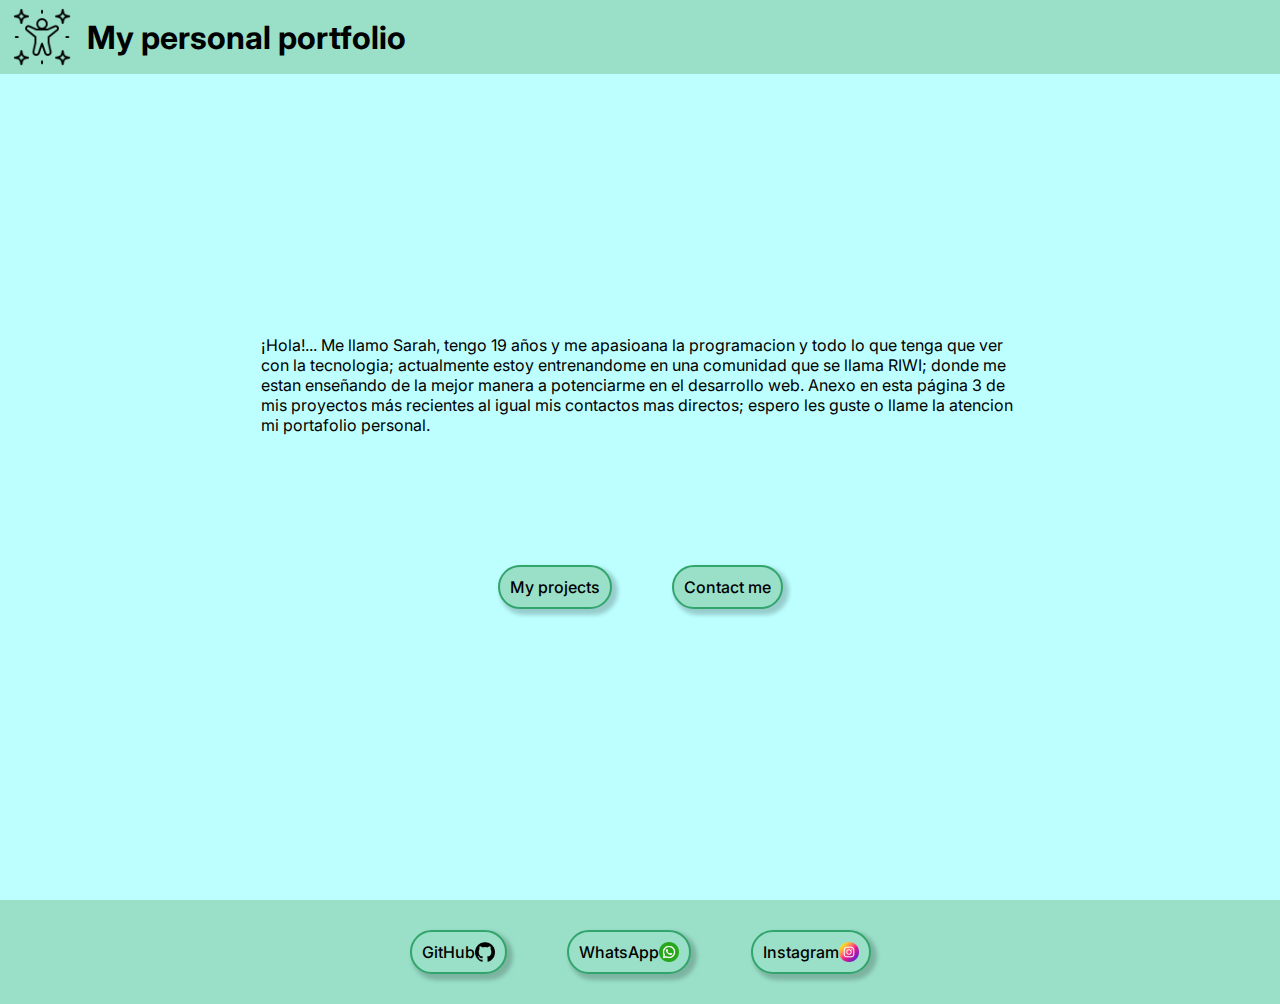
<file: index.html>
<!DOCTYPE html>
<html lang="en">
<head>
    <meta charset="UTF-8">
    <meta name="viewport" content="width=device-width, initial-scale=1.0">
    <title>Sarah's personal portfolio</title>
    <link rel="stylesheet" href="./styles.css">
    <link rel="stylesheet" href="https://fonts.googleapis.com/css2?family=Dancing+Script:wght@400..700&family=Inter:ital,opsz,wght@0,14..32,100..900;1,14..32,100..900&family=Kirang+Haerang&family=Playfair+Display:ital,wght@0,400..900;1,400..900&display=swap" rel="stylesheet">
<body>
    <main>

        <header>
            
            <img class="iconos" src="./img/persona.png" alt="Imagen de persona/logo" width="60px" height="60px">
            <h1 class="title">My personal portfolio</h1>

        </header>
            
        <section class="total_pg">

            <div class="presentation_button">

                <p class="presentation">¡Hola!... Me llamo Sarah, tengo 19 años y me apasioana la programacion y todo lo que tenga que ver con la tecnologia; actualmente estoy entrenandome en una comunidad que se llama RIWI; donde me estan enseñando de la mejor manera a potenciarme en el desarrollo web. Anexo en esta página 3 de mis proyectos más recientes al igual mis contactos mas directos; espero les guste o llame la atencion mi portafolio personal.  </p>
                
                <div class="ubication_button">

                    <a class="button" href="./project_1.html">My projects</a>
                    <a class="button" href="./contact_me.html">Contact me</a>

                </div>
            
            </div>
        
        </section>

        <footer>
            <!--enlaces de redes sociales-->
            <a class="button" href="https://github.com/Sarahorianna2006">GitHub<img src="./img/github(1).png" alt="Logo GitHub" width="20"></a>
            <a class="button" href="https://wa.me/qr/H3SACYQAZS2XH1">WhatsApp <img src="./img/whatsapp.png" alt="Logo WhatsApp" width="20"></a>
            <a class="button" href="https://www.instagram.com/sarahoph11/">Instagram <img src="./img/instagram.png" alt="Logo Instagram" width="20" ></a>

        </footer>

    </main>

</body>
</html>
</file>
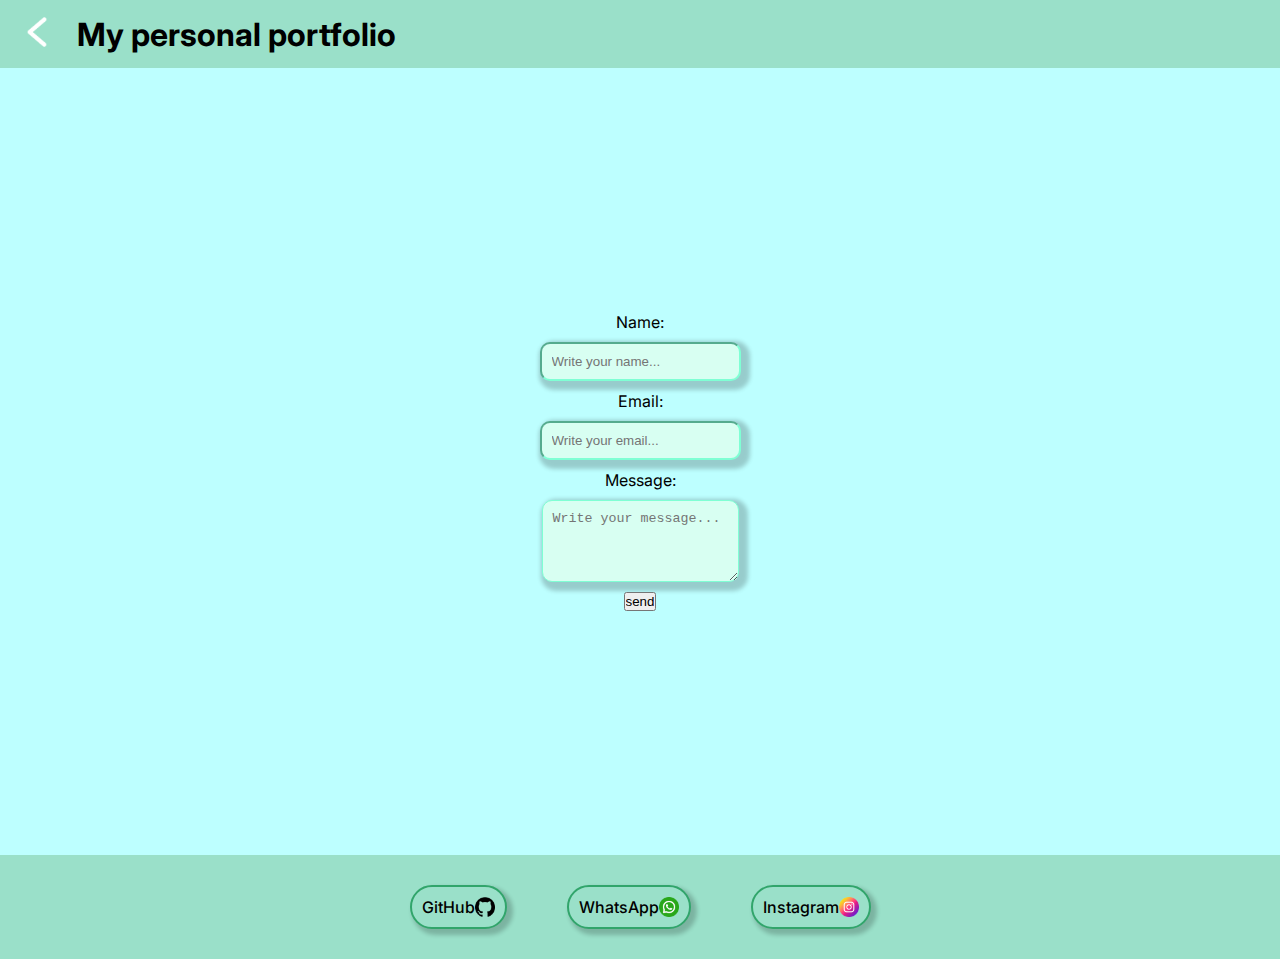
<file: contact_me.html>
<!DOCTYPE html>
<html lang="en">
<head>
    <meta charset="UTF-8">
    <meta name="viewport" content="width=device-width, initial-scale=1.0">
    <title>Sarah's personal portfolio</title>
    <link rel="stylesheet" href="./styles.css">
    <link rel="stylesheet" href="https://fonts.googleapis.com/css2?family=Dancing+Script:wght@400..700&family=Inter:ital,opsz,wght@0,14..32,100..900;1,14..32,100..900&family=Kirang+Haerang&family=Playfair+Display:ital,wght@0,400..900;1,400..900&display=swap" rel="stylesheet">
</head>
<body>

    <main class="total_content">
        
        <header>

            <a class="iconos" href="./index.html"><img src="./img/flecha_regreso.png" alt="Flecha de regreso" width="50px"></a>
            <h1 class="title">My personal portfolio</h1>
        
        </header>

        <section class="contact_content">

            <label for="Name">Name:</label>
            <input class="container_contact" type="text" id="name" placeholder="Write your name..." name="name" required>

            <label  class="email" for="email">Email:</label>
            <input class="container_contact" type="email" id="email" placeholder="Write your email..." name="email" required>

            <label  class="message" for="message">Message:</label>
            <textarea class="container_contact" name="message" id="message" placeholder="Write your message..." rows="4" required></textarea>

            <input class="send" type="submit" value="send">

        </section>

        <footer>
            
            <a class="button" href="https://github.com/Sarahorianna2006">GitHub<img src="./img/github(1).png" alt="Logo GitHub" width="20"></a>
            <a class="button" href="https://wa.me/qr/H3SACYQAZS2XH1">WhatsApp <img src="./img/whatsapp.png" alt="Logo WhatsApp" width="20"></a>
            <a class="button" href="https://www.instagram.com/sarahoph11/">Instagram <img src="./img/instagram.png" alt="Logo Instagram" width="20" ></a>

        </footer>
    
    </main>

</body>
</html>
</file>
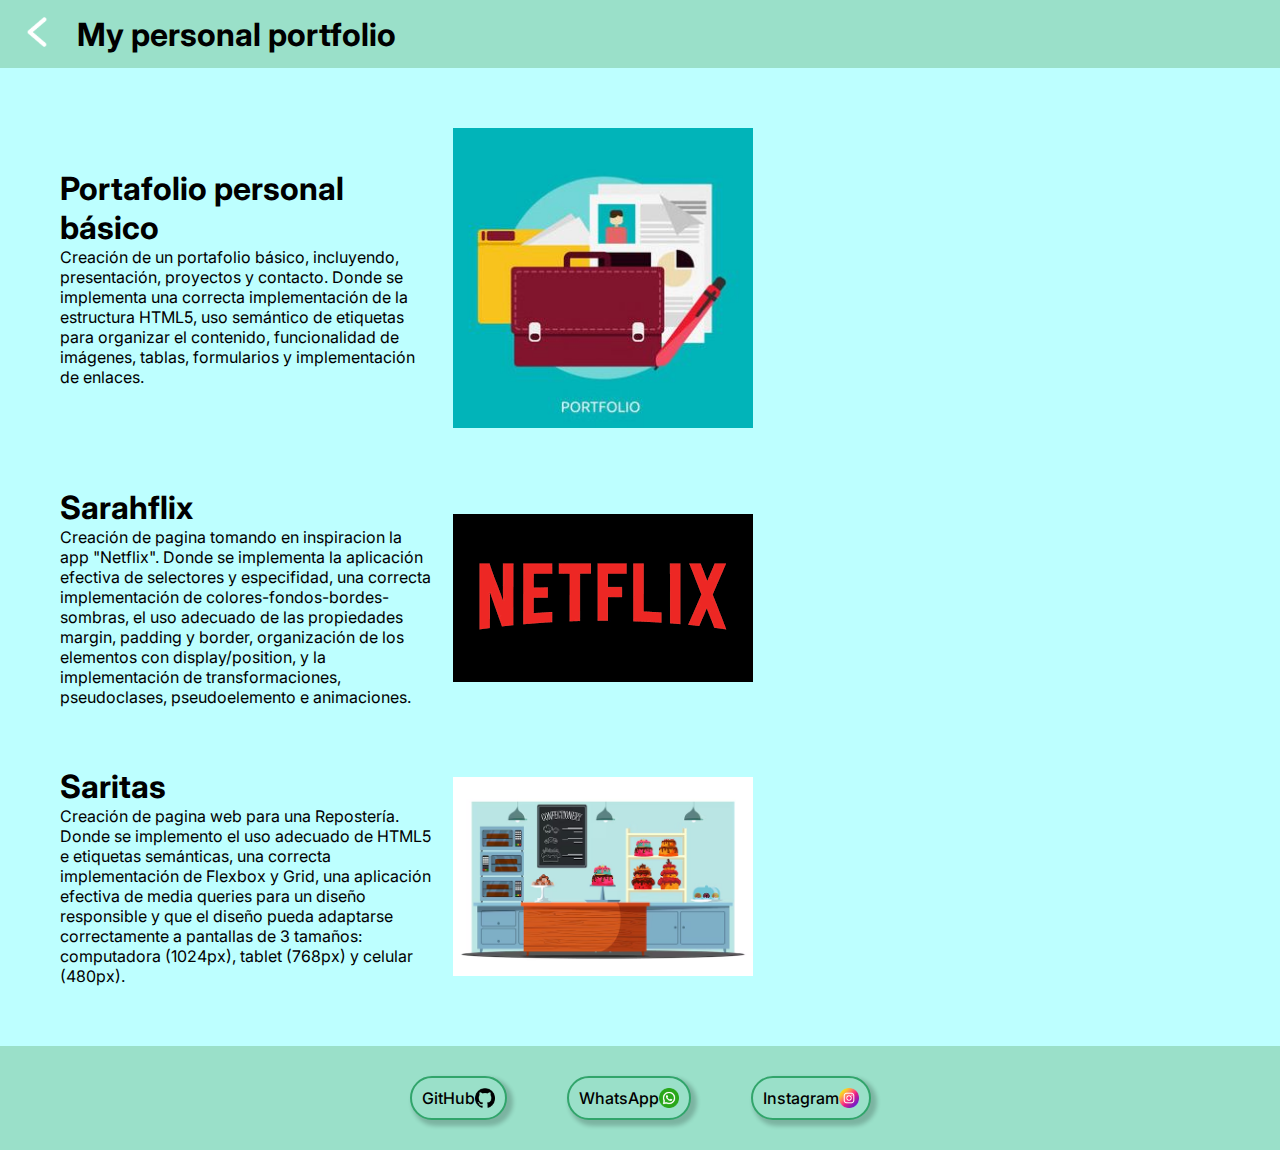
<file: project_1.html>
<!DOCTYPE html>
<html lang="en">
<head>
    <meta charset="UTF-8">
    <meta name="viewport" content="width=device-width, initial-scale=1.0">
    <title>Sarah's personal portfolio</title>
    <link rel="stylesheet" href="./styles.css">
    <link rel="stylesheet" href="https://fonts.googleapis.com/css2?family=Dancing+Script:wght@400..700&family=Inter:ital,opsz,wght@0,14..32,100..900;1,14..32,100..900&family=Kirang+Haerang&family=Playfair+Display:ital,wght@0,400..900;1,400..900&display=swap" rel="stylesheet">
</head>
<body>

    <main>

        <header>

            <a class="iconos" href="./index.html"><img src="./img/flecha_regreso.png" alt="Flecha de regreso" width="50px"></a>
            <h1 class="title">My personal portfolio</h1>

        </header>
        
        <div class="projects">
                
            <div>
<!--proyecto 1-->
                <h1>Portafolio personal básico</h1>
                <p>Creación de un portafolio básico, incluyendo, presentación, proyectos y contacto. Donde se implementa una correcta implementación de la estructura HTML5, uso semántico de etiquetas para organizar el contenido, funcionalidad de imágenes, tablas, formularios y implementación de enlaces.</p>
            
            </div>

                <img src="./img/imagen_project_1.jpeg" alt="Imangen referencia Project_1" width="300px">
        </div>

        <div class="projects">

        <div>
<!--proyecto 2-->
            <h1>Sarahflix</h1>
            <p>Creación de pagina tomando en inspiracion la app "Netflix". Donde se implementa la aplicación efectiva de selectores y especifidad, una correcta implementación de colores-fondos-bordes-sombras, el uso adecuado de las propiedades margin, padding y border, organización de los elementos con display/position, y la implementación de transformaciones, pseudoclases, pseudoelemento e animaciones.</p>
            
        </div> 
            
            <img src="./img/imagen_project_2.png" alt="Imangen referencia Project_2" width="300px">
        
        </div>

        <div class="projects">

        <div>
<!--proyecto 3-->
            <h1>Saritas</h1>
            <p>Creación de pagina web para una Repostería. Donde se implemento el uso adecuado de HTML5 e etiquetas semánticas, una correcta implementación de Flexbox y Grid, una aplicación efectiva de media queries para un diseño responsible y que el diseño pueda adaptarse correctamente a pantallas de 3 tamaños: computadora (1024px), tablet (768px) y celular (480px).</p>
            
        </div>
            
            <img src="./img/imagen_project_3.avif" alt="Imangen referencia Project_3" width="300px">
        
        </div>

        </section>

        <footer>
        
            <a class="button" href="https://github.com/Sarahorianna2006">GitHub<img src="./img/github(1).png" alt="Logo GitHub" width="20"></a>
            <a class="button" href="https://wa.me/qr/H3SACYQAZS2XH1">WhatsApp <img src="./img/whatsapp.png" alt="Logo WhatsApp" width="20"></a>
            <a class="button" href="https://www.instagram.com/sarahoph11/">Instagram <img src="./img/instagram.png" alt="Logo Instagram" width="20" ></a>

        </footer>
    
    </main>

</body>
</html>
</file>
<file: styles.css>
*{
    margin: 0;
    padding:0;
    box-sizing: border-box;
}

header{
    background-color: rgb(154, 224, 201);
    display: flex;
    align-items: center;
    padding: 7px;
}

body{
    font-family: "Inter", sans-serif;
}

main{
    background-color: rgb(189, 255, 255);
   
}

.title{
margin-left: 15px; 
}

.iconos{
    margin-left: 5px;
}

.button{
    display: block;
    font-weight: 500;
    text-decoration: none;
    color: rgb(0, 0, 0);
    border: 2px solid transparent;
    border-radius: 100px;
    border-color: rgb(49, 165, 107);
    background-color: rgb(154, 224, 201);
    padding: 10px;
    color: rgb(0, 0, 0);
    display: flex;
    align-items: center;
    box-shadow: 4px 4px 4px 2px rgba(0, 0, 0, 0.2);
    margin: 30px;
    
    
}

.button:hover{
    background-color: rgb(21, 134, 78);
    color: rgb(255, 255, 255);
}

.container_contact{
    background-color: rgb(216, 255, 242);
    border-radius: 10px;
    border-color: aquamarine;
    margin: 10px;
    padding: 10px;
    box-shadow: 4px 4px 4px 5px rgba(0, 0, 0, 0.2);
    
}

.contact_content{
    margin: 244px;
    
}


.contact_content{
    display: flex;
    flex-direction: column;
    align-items: center;
    
}

 .projects{
    display: grid;
    grid-template-columns: repeat(3, 1fr);
    gap: 20px;
    justify-content: center;
    margin: 60px;
    align-items: center;
 }   
    
 @media (max-width: 768px){
    .projects{
        grid-template-columns: repeat(2, 1fr);
    }
}

@media (max-width: 480px) {
    .projects{
        grid-template-columns: repeat(1, 1fr);
    }
}

.ubication_button{
    display: flex;
    align-items: center;
    justify-content: center;
  margin: 100px;
}

.presentation_button{
    margin: 161px;
}

.total_pg{
    display: flex;
    flex-direction: column;

}
.presentation{
   margin: 100px;
}

.links{
    text-decoration: none;
    color: black;

}

table{
    margin: 150px auto;
    border-collapse: collapse;
}
table tr{
    border-bottom: 1px solid rgb(66, 61, 65);
}
table td,
table th{
    padding: 15px;
}



footer{
    display: flex;
    flex-direction: column;
    justify-content: space-evenly;
    flex-direction: row;
    align-items: center;
    background-color: rgb(154, 224, 201);
    justify-content: center; 
}

footer a{
    
    padding: 1rem;
    display: flex;
    justify-content: center;
    align-items: center;
}
</file>
